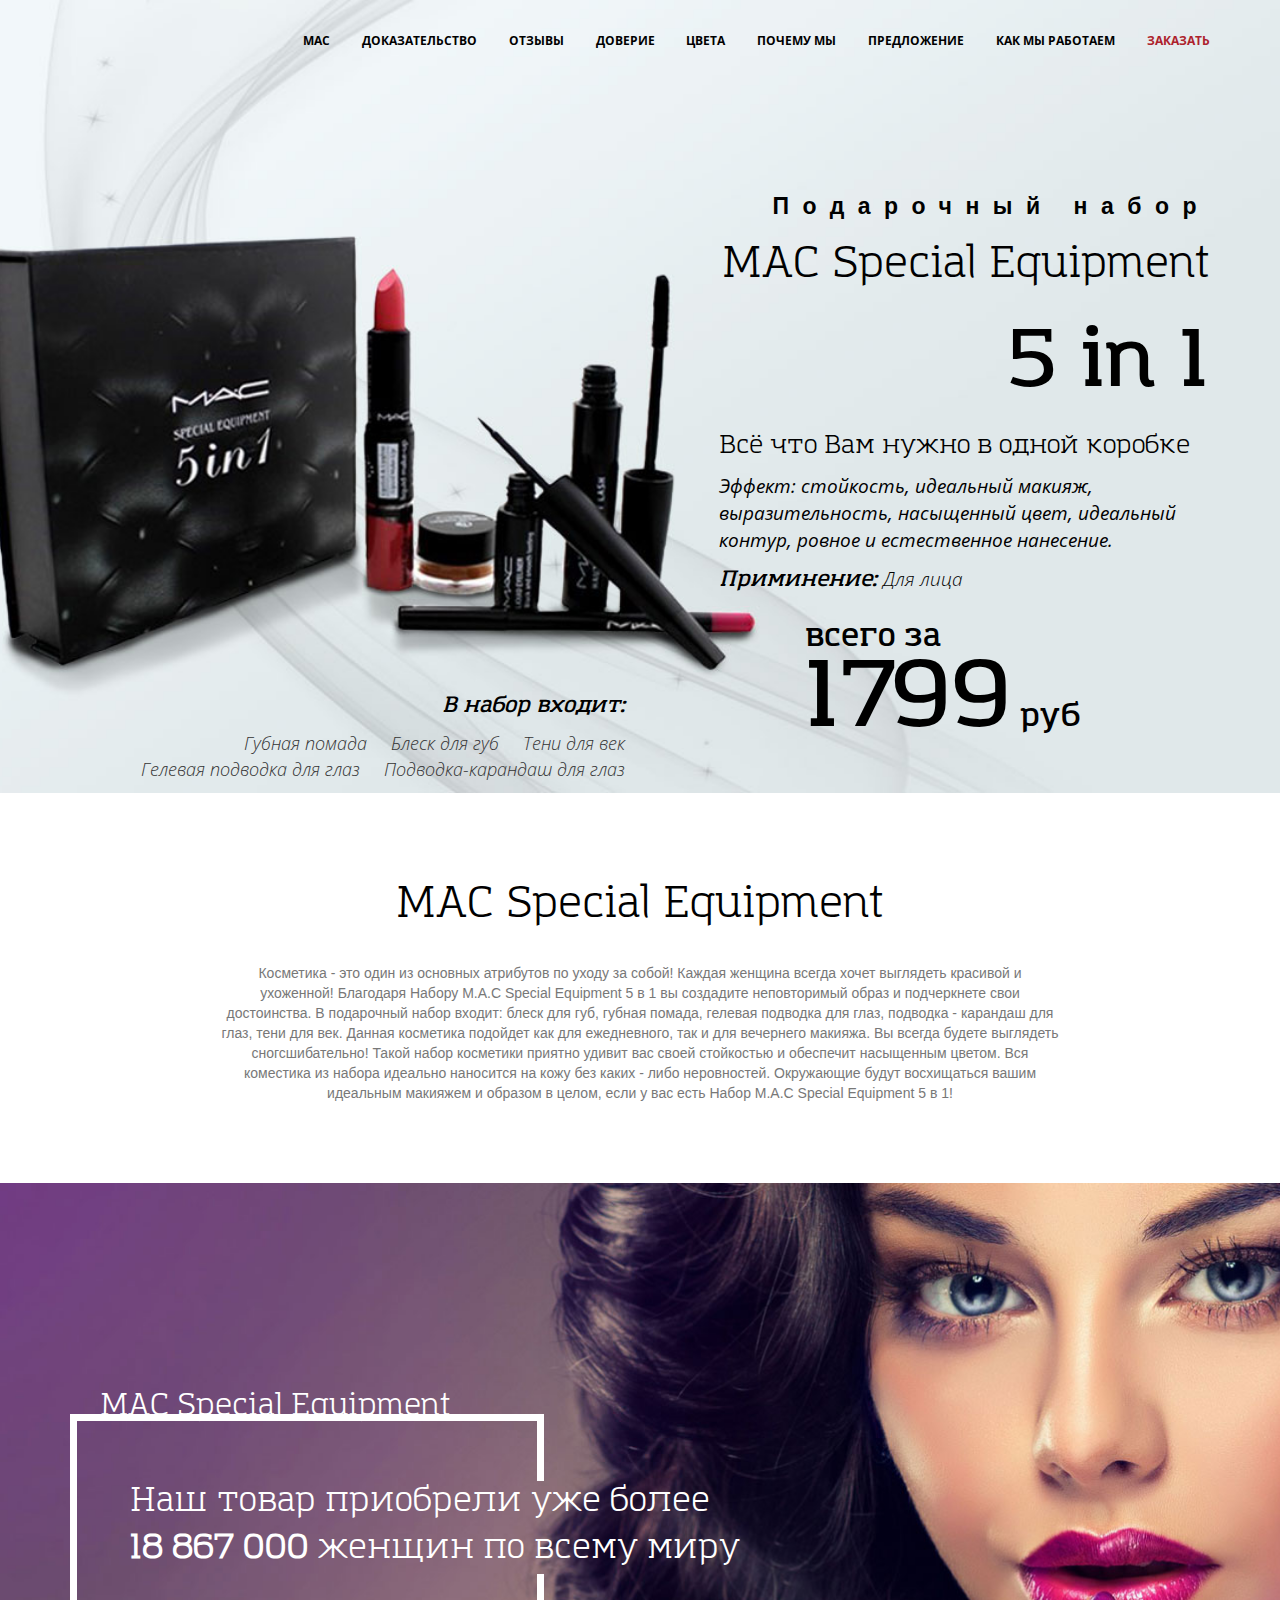
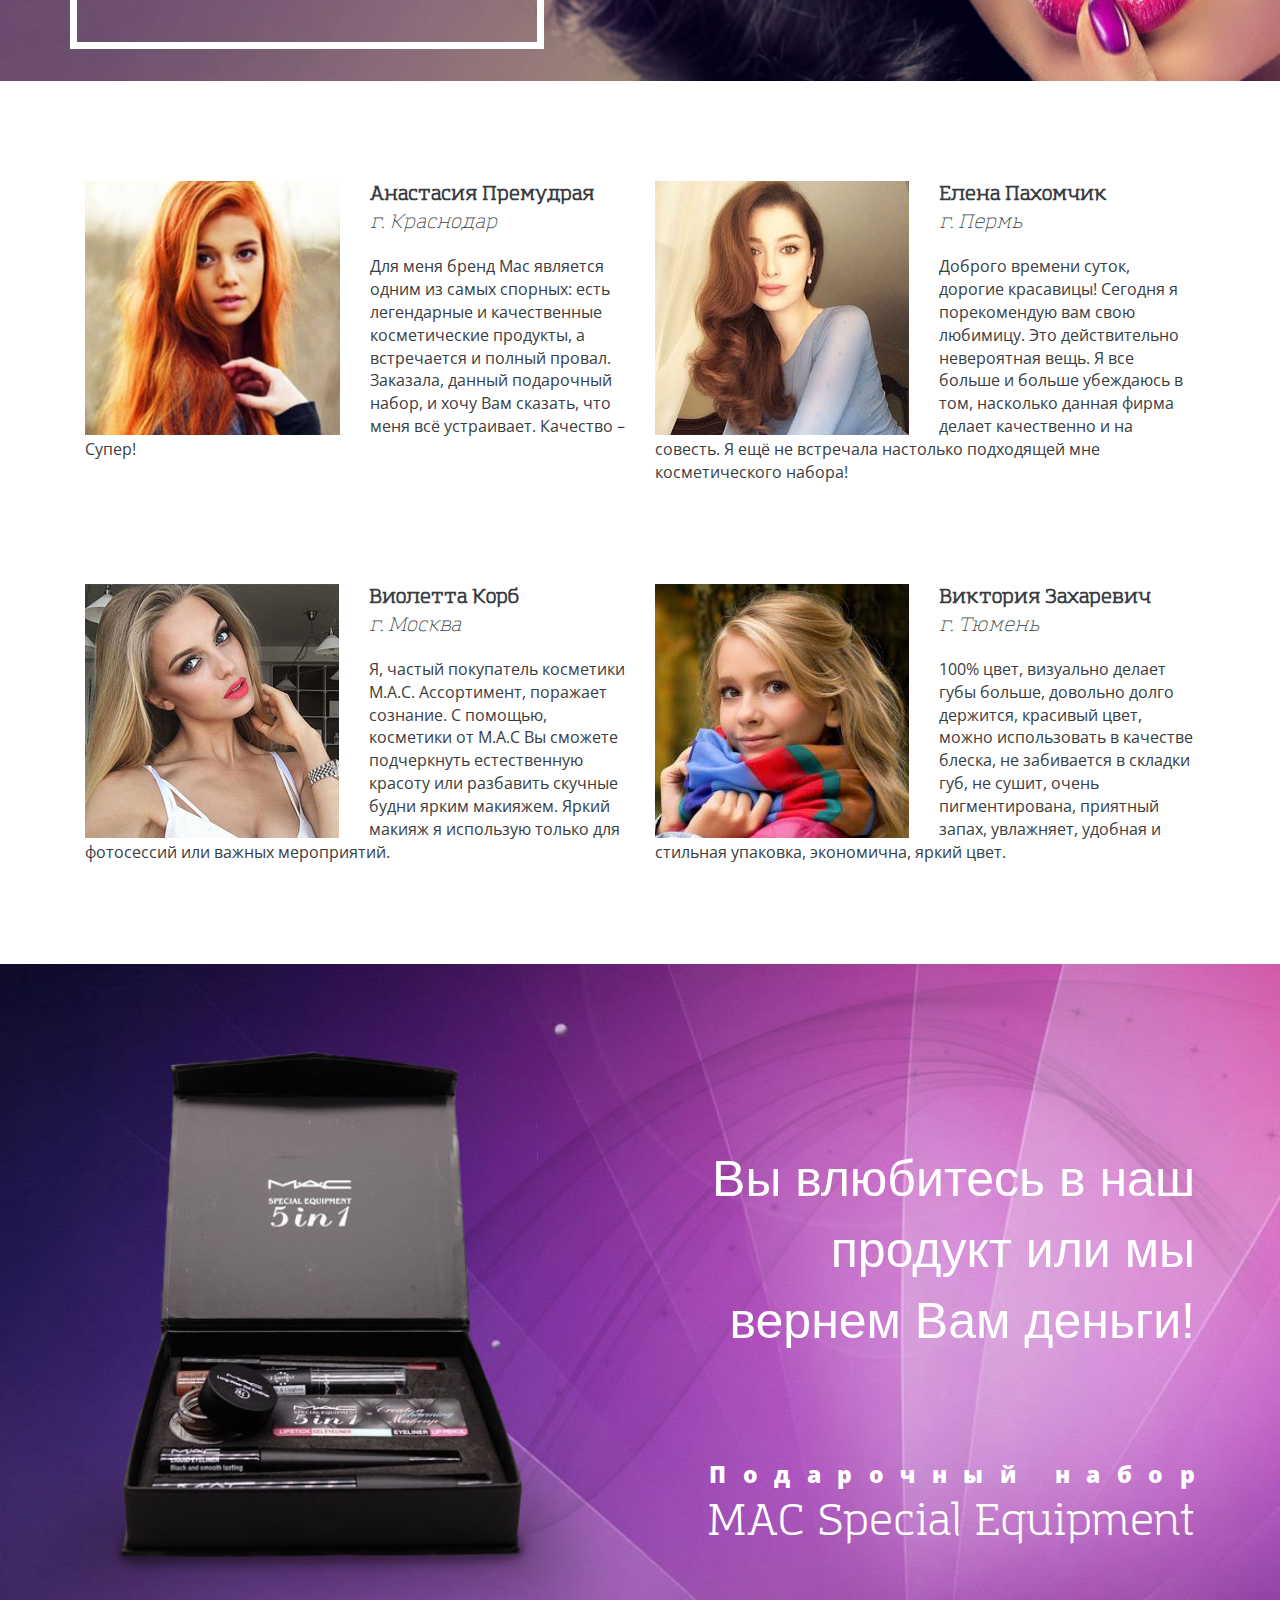
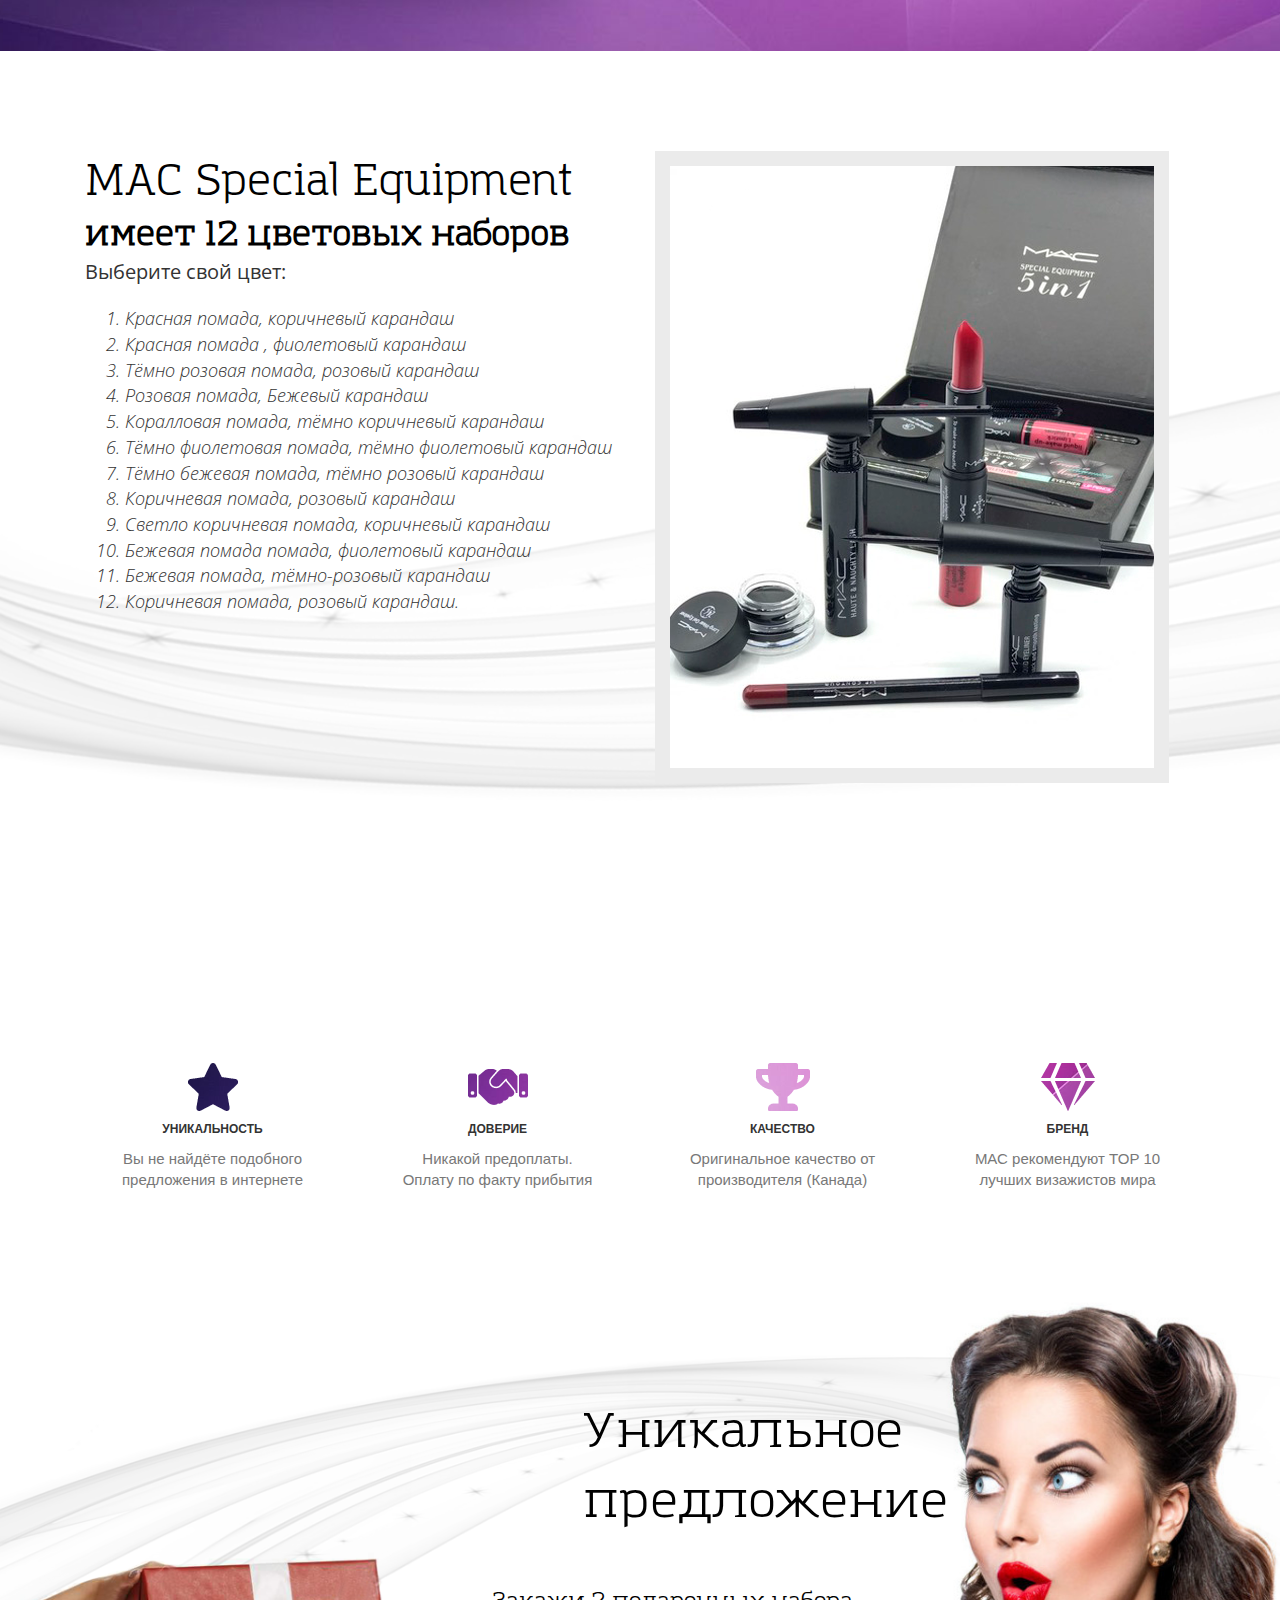
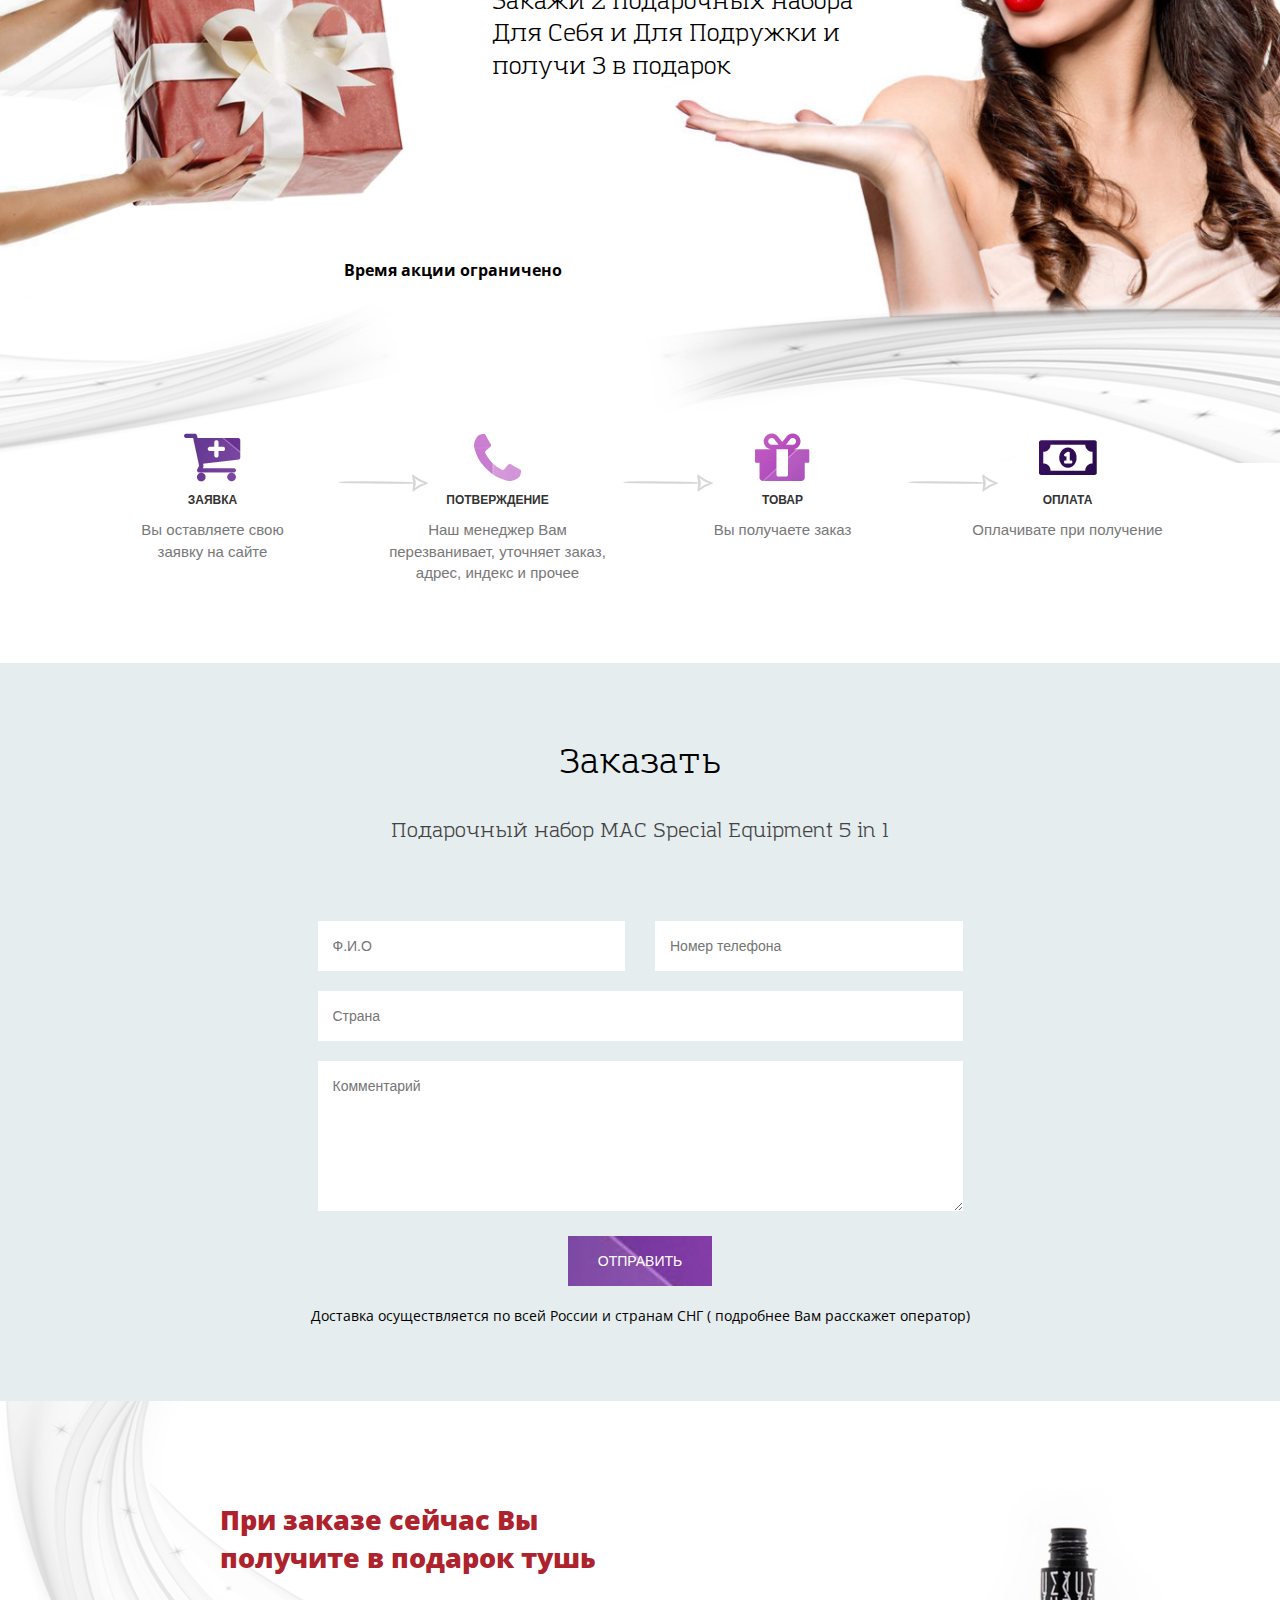
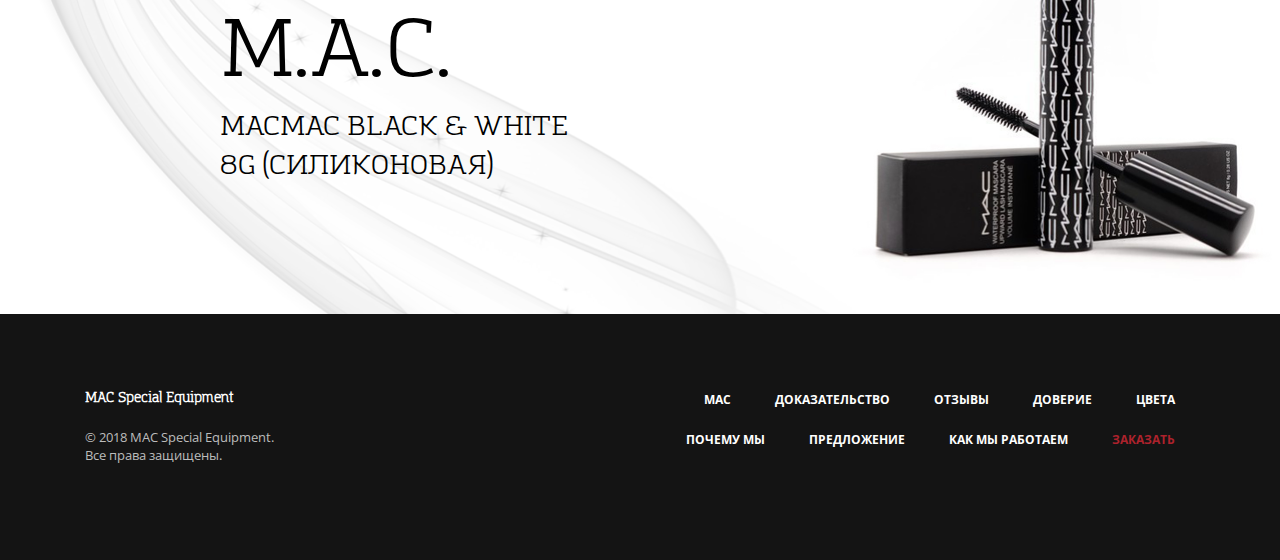
<file: index.html>
<!DOCTYPE html>
<html lang="ru">
<head>
	<meta charset="UTF-8">
	<meta http-equiv="X-UA-Compatible" content="IE=edge">
	<meta name="viewport" content="width=device-width, initial-scale=1, shrink-to-fit=no">
	<title>Landing</title>
	<link rel="stylesheet" href="css/style.css">
	<link rel="stylesheet" href="css/responsive.css">
	<link rel="stylesheet" href="css/bootstrap.css">
	<link rel="stylesheet" href="css/slicknav.css">
	<link href="https://fonts.googleapis.com/css?family=Open+Sans:300,300i,400,400i,600,600i,700,700i,800,800i&amp;subset=cyrillic,cyrillic-ext" rel="stylesheet">
	<link href="http://allfont.ru/allfont.css?fonts=baskerville-light-italic" rel="stylesheet" type="text/css" />
	<script src="https://ajax.googleapis.com/ajax/libs/jquery/2.2.2/jquery.min.js"></script>
	<script src="js/jquery.slicknav.js"></script>
	<script src="js/bootstrap.min.js"></script>
	<script src="js/bootstrap.bundle.js"></script>
</head>
<body>
<header>
<div class="container">
	<div class="main-menu">
		<ul id="menu" class="scroll-menu">
			<li><a href="#mac">mac</a></li>
			<li><a href="#dok">доказательство</a></li>
			<li><a href="#testim">отзывы</a></li>
			<li><a href="#dover">Доверие</a></li>
			<li><a href="#color">цвета</a></li>
			<li><a href="#why">Почему мы</a></li>
			<li><a href="#pred">предложение</a></li>
			<li><a href="#work">как мы работаем</a></li>
			<li><a href="#zakazat">заказать</a></li>
		</ul>
	</div>
	<div class="row">
	<div class="col-md-6">
		<div class="left-bottom-text">
			<p class="in-set">В набор входит:</p>
			<ul class="list-in-set">
				<li>Губная помада</li>
				<li>Блеск для губ</li>
				<li>Тени для век</li>
				<li>Гелевая подводка для глаз</li>
				<li>Подводка-карандаш для глаз</li>
			</ul>
		</div>
	</div>
	<div class="col-md-6">
		<div class="right-text right-text-desktop">
			<p class="surprize-set">Подарочный набор</p>
			<p class="name-mac">МАС Special Equipment</p>
			<p class="in51">5 in 1</p>
			<p class="info1">Всё что Вам нужно в одной коробке</p>
			<p class="info2">Эффект: стойкость, идеальный макияж, выразительность, насыщенный цвет, идеальный контур, ровное и естественное нанесение.</p>
			<p class="info3">Приминение: <span>Для лица</span></p>
			<p class="price">всего за <br><span>1799</span> руб</p>
		</div>
		<div class="right-text right-text-mobile">
			<p class="name-mac">МАС Special Equipment</p>
			<p class="price">всего за <br><span>1799</span> руб</p>
			<img style="width: 100%;" src="img/product-header.png" alt="">
		</div>
	</div>
	</div>
</div>
</header>
<div class="wrapper">
	<div class="content">
		<div id="mac" class="block-mac">
			<div class="container">
				<div class="t1">МАС Special Equipment</div>
				<div class="text-about-mac">
					Косметика - это один из основных атрибутов по уходу за собой! Каждая женщина всегда хочет выглядеть красивой и ухоженной! Благодаря Набору M.A.C Special Equipment 5 в 1 вы создадите неповторимый образ и подчеркнете свои достоинства. В подарочный набор входит: блеск для губ, губная помада, гелевая подводка для глаз, подводка - карандаш для глаз, тени для век. Данная косметика подойдет как для ежедневного, так и для вечернего макияжа. Вы всегда будете выглядеть сногсшибательно! Такой набор косметики приятно удивит вас своей стойкостью и обеспечит насыщенным цветом. Вся коместика из набора идеально наносится на кожу без каких - либо неровностей. Окружающие будут восхищаться вашим идеальным макияжем и образом в целом, если у вас есть Набор M.A.C Special Equipment 5 в 1!
				</div>
			</div>
		</div>
		<div id="dok" class="block-doc">
			<div class="container">
				<div class="t1">МАС Special Equipment</div>
				<div class="img-conture">
					<img src="img/conture.png" alt="">
				</div>
				<div class="text-our-product">
					Наш товар приобрели  уже более<br> <strong>18 867 000</strong> женщин по всему миру
				</div>
			</div>
		</div>
		<div id="testim" class="block-testimonials">
			<div class="container">
				<div class="col-md-6">
					<div class="testimonials-item clearfix">
						<div class="avatar">
							<img src="img/avatar-1.jpg" alt="">
						</div>
						<div class="box-text-testimonials">
							<div class="name">Анастасия Премудрая</div>
							<div class="city"><i>г. Краснодар</i></div>
							<div class="testmon-text">
								Для меня бренд Mac является одним из самых спорных: есть легендарные и качественные косметические продукты, а встречается и полный провал. Заказала, данный подарочный набор, и хочу Вам сказать, что меня всё устраивает. Качество – Супер!
							</div>
						</div>
					</div>
				</div>
				<div class="col-md-6">
					<div class="testimonials-item clearfix">
						<div class="avatar">
							<img src="img/avatar-2.jpg" alt="">
						</div>
						<div class="box-text-testimonials">
							<div class="name">Елена Пахомчик</div>
							<div class="city"><i>г. Пермь</i></div>
							<div class="testmon-text">
								Доброго времени суток, дорогие красавицы! Сегодня я порекомендую вам свою любимицу. Это действительно невероятная вещь. Я все больше и больше убеждаюсь в том, насколько данная фирма делает качественно и на совесть. Я ещё не встречала настолько подходящей мне косметического набора!
							</div>
						</div>
					</div>
				</div>
				<div class="col-md-6">
					<div class="testimonials-item clearfix">
						<div class="avatar">
							<img src="img/avatar-3.jpg" alt="">
						</div>
						<div class="box-text-testimonials">
							<div class="name">Виолетта Корб</div>
							<div class="city"><i>г. Москва</i></div>
							<div class="testmon-text">
								Я, частый покупатель косметики M.A.C. Ассортимент, поражает сознание. С помощью, косметики от M.A.C Вы сможете подчеркнуть естественную красоту или разбавить скучные будни ярким макияжем. Яркий макияж я использую только для фотосессий или важных мероприятий.
							</div>
						</div>
					</div>
				</div>
				<div class="col-md-6">
					<div class="testimonials-item clearfix">
						<div class="avatar">
							<img src="img/avatar-4.jpg" alt="">
						</div>
						<div class="box-text-testimonials">
							<div class="name">Виктория Захаревич</div>
							<div class="city"><i>г. Тюмень</i></div>
							<div class="testmon-text">
								100% цвет, визуально делает губы больше, довольно долго держится, красивый цвет, можно использовать в качестве блеска, не забивается в складки губ, не сушит, очень пигментирована, приятный запах, увлажняет, удобная и стильная упаковка, экономична, яркий цвет.
							</div>
						</div>
					</div>
				</div>
			</div>
		</div>
		<div id="dover" class="block-dov">
			<div class="container">
				<div class="col-md-6 hidden-sm"></div>
				<div class="col-md-6">
					<div class="love-product-text">
						Вы влюбитесь в наш<br>продукт или мы<br>вернeм Вам деньги!
					</div>
					<div class="text-surprize">
						<p>Подарочный набор</p>
						<span>МАС Special Equipment</span>
					</div>
					<div class="product-img-mobile"><img style="width: 100%;" src="img/product-dov.png" alt=""></div>
				</div>
			</div>
		</div>
		<div id="color" class="block-12-set">
			<div class="container">
				<div class="col-md-6">
					<p class="t1">МАС Special Equipment</p>
					<strong class="t2">имеет 12 цветовых наборов</strong>
					<span class="choose-color">Выберите свой цвет:</span>
					<ol>
						<li><a href="#" onMouseOver="changeImg1('img/1')" onMouseOut="changeImg1('img/1')" >Красная помада, коричневый карандаш</a> </li>
						<li><a href="#" onMouseOver="changeImg1('img/2')" onMouseOut="changeImg1('img/2')" >Красная помада , фиолетовый карандаш</a> </li>
						<li><a href="#" onMouseOver="changeImg1('img/3')" onMouseOut="changeImg1('img/3')" >Тёмно розовая помада, розовый карандаш</a> </li>
						<li><a href="#" onMouseOver="changeImg1('img/4')" onMouseOut="changeImg1('img/4')" >Розовая помада, Бежевый карандаш</a> </li>
						<li><a href="#" onMouseOver="changeImg1('img/5')" onMouseOut="changeImg1('img/5')" >Коралловая помада, тёмно коричневый карандаш</a> </li>
						<li><a href="#" onMouseOver="changeImg1('img/6')" onMouseOut="changeImg1('img/6')" >Тёмно фиолетовая помада, тёмно фиолетовый карандаш</a> </li>
						<li><a href="#" onMouseOver="changeImg1('img/7')" onMouseOut="changeImg1('img/7')" >Тёмно бежевая помада, тёмно розовый карандаш</a> </li>
						<li><a href="#" onMouseOver="changeImg1('img/8')" onMouseOut="changeImg1('img/8')" >Коричневая помада, розовый карандаш</a> </li>
						<li><a href="#" onMouseOver="changeImg1('img/9')" onMouseOut="changeImg1('img/9')" >Светло коричневая помада, коричневый карандаш</a> </li>
						<li><a href="#" onMouseOver="changeImg1('img/10')" onMouseOut="changeImg1('img/10')" >Бежевая помада помада, фиолетовый карандаш</a> </li>
						<li><a href="#" onMouseOver="changeImg1('img/11')" onMouseOut="changeImg1('img/11')" >Бежевая помада, тёмно-розовый карандаш</a> </li>
						<li><a href="#" onMouseOver="changeImg1('img/12')" onMouseOut="changeImg1('img/12')" >Коричневая помада, розовый карандаш. </a> </li>
						
					</ol>
				</div>
				<div class="col-md-6 border-img">
					<img src="img/1.png" name="pict1" border=0>
				</div>
			</div>
		</div>
		<div id="why" class="block-services">
			<div class="container">
				<div class="col-md-3 service-item">
					<div class="icon-service">
						<img src="img/icon-service-1.png" alt="">
					</div>
					<div class="t1">Уникальность</div>
					<div class="text-service">
						Вы не найдёте подобного предложения в интернете
					</div>
				</div>
				<div class="col-md-3 service-item">
					<div class="icon-service">
						<img src="img/icon-service-2.png" alt="">
					</div>
					<div class="t1">Доверие</div>
					<div class="text-service">
						Никакой	 предоплаты. Оплату по факту  прибытия
					</div>
				</div>
				<div class="col-md-3 service-item">
					<div class="icon-service">
						<img src="img/icon-service-3.png" alt="">
					</div>
					<div class="t1">Качество</div>
					<div class="text-service">
						Оригинальное качество от производителя (Канада)
					</div>
				</div>
				<div class="col-md-3 service-item">
					<div class="icon-service">
						<img src="img/icon-service-4.png" alt="">
					</div>
					<div class="t1">Бренд</div>
					<div class="text-service">
						МАС рекомендуют TOP 10 лучших визажистов мира
					</div>
				</div>
			</div>
		</div>
		<div id="pred" class="block-offer">
			<div class="container">
				<div class="t1">Уникальное<br> предложение</div>
				<div class="st1">Закажи 2 подарочных набора<br> Для Себя и Для Подружки и <br>получи 3 в подарок</div>
				<div class="timer">
					<p class="time-limit">Время акции ограничено</p>
					<script src="http://megatimer.ru/s/a944380a18f1851bfe06164e8959ad58.js"></script>
				</div>
			</div>
		</div>
		<div id="work" class="block-work">
			<div class="container">
				<div class="col-md-3 work-item">
					<div class="icon-work">
						<img src="img/icon-work-1.png" alt="">
					</div>
					<div class="t1">заявка</div>
					<div class="text-work">
						Вы оставляете свою<br> заявку на сайте
					</div>
				</div>
				<div class="col-md-3 work-item">
					<div class="icon-work">
						<img src="img/icon-work-2.png" alt="">
					</div>
					<div class="t1">Потверждение</div>
					<div class="text-work">
						Наш менеджер Вам перезванивает, уточняет заказ, адрес, индекс и прочее
					</div>
				</div>
				<div class="col-md-3 work-item">
					<div class="icon-work">
						<img src="img/icon-work-3.png" alt="">
					</div>
					<div class="t1">Товар</div>
					<div class="text-work">
						Вы получаете заказ
					</div>
				</div>
				<div class="col-md-3 work-item">
					<div class="icon-work">
						<img src="img/icon-work-4.png" alt="">
					</div>
					<div class="t1">Оплата</div>
					<div class="text-work">
						Оплачивате при получение
					</div>
				</div>
			</div>
		</div>
		<div id="zakazat" id="form-back" class="block-order">
			<div class="container">
				<div class="t1">
					Заказать
				</div>
				<div class="st1">
					Подарочный набор МАС Special Equipment 5 in 1
				</div>
				<div class="form-order">
					<form id="formid" action="mail.php" method="post">
						<div class="lvl-1 lvl clearfix">
							<div class="col-md-6">
								<input type="text" name="name" placeholder="Ф.И.О">
							</div>
							<div class="col-md-6">
								<input type="tel" id="tel" name="tel" placeholder="Номер телефона">
							</div>
						</div>
						<div class="lvl-2 lvl clearfix">
							<div class="col-md-12">
								<input type="text" id="city" name="city" placeholder="Страна">
							</div>
						</div>
						<div class="lvl-3 lvl clearfix">
							<div class="col-md-12">
								<textarea id="message" name="message" placeholder="Комментарий"></textarea>
							</div>
						</div>
						<div class="lvl-4 lvl clearfix">
							<div class="col-md-12">
								<input id="submit_button" name="submit" type="submit" value="Отправить">
							</div>
						</div>
					</form>
				</div>
				<div class="text-delivery">
					Доставка осуществляется по всей России и странам СНГ ( подробнее Вам расскажет оператор)
				</div>
			</div>
		</div>
		<div class="block-present">
			<div class="container">
			<div class="text-present">
				<div class="t1">При заказе сейчас Вы <br>получите в подарок тушь</div>
				<div class="big-t2">M.A.C.</div>
				<div class="st1">MACMAC BLACK & WHITE <br>8G (СИЛИКОНОВАЯ)</div>
				<div class="product-pressent-mobile"><img style="width:100%;" src="img/product-present.png" alt=""></div>
			</div>
			</div>
		</div>
	</div>
</div>
<footer class="clearfix">
<div class="container">
	<div class="col-md-6">
		<div class="t1">
			MAC Special Equipment 
		</div>
		<div class="copyright">
			© 2018 MAC Special Equipment. <br>Все права защищены.
		</div>
	</div>
	<div class="col-md-6">
		<div class="footer-main-menu">
			<ul>
				<li><a href="#mac">mac</a></li>
				<li><a href="#dok">доказательство</a></li>
				<li><a href="#testim">отзывы</a></li>
				<li><a href="#dover">Доверие</a></li>
				<li><a href="#color">цвета</a></li>
				<li><a href="#why">Почему мы</a></li>
				<li><a href="#pred">предложение</a></li>
				<li><a href="#work">как мы работаем</a></li>
				<li><a href="#zakazat">заказать</a></li>
			</ul>
		</div>
	</div>
</div>
</footer>
<script>
	var $ =jQuery;
	$(function(){
		$('#menu').slicknav();
	});
</script>
<script type="text/javascript" language="JavaScript">
 function changeImg1(source)
 {  document.pict1.src = source + '.png';
 };
</script>
<script>
$('#submit_button').click(function(){
    $.ajax({
        url: 'mail.php',
        type: 'POST',
        dataType: 'html',
        data: $('#formid').serialize(), 
        success: function(response) {
            alert('Спасибо за заказ. В ближайшее время наш менеджер свяжется с Вами'); // отправлено удачно
            },
        error: function(response) {
            alert(response); // ошибка
            }
    });
	return true;
});

</script>
<script type="text/javascript">
		 jQuery(document).ready(function(){
			jQuery(".scroll-menu").on("click","a", function (event) {
				event.preventDefault();
				var id  = jQuery(this).attr('href'),
					top = jQuery(id).offset().top;
				jQuery('body,html').animate({scrollTop: top}, 1500);
			});
		});
</script>

</body>
</html>
</file>
<file: css/style.css>
@font-face {
    font-family:'Amazing Grotesk';
    src: url('../fonts/Amazing Grotesk.eot');
	src: url('../fonts/Amazing Grotesk.eot?#iefix') format('embedded-opentype'),
		url('../fonts/Amazing Grotesk.woff2') format('woff2'),
		url('../fonts/Amazing Grotesk.woff') format('woff'),
		url('../fonts/Amazing Grotesk.svg#Amazing Grotesk') format('svg');
    font-weight: 400;
    font-style: normal;
    font-stretch: normal;
    unicode-range: U+0020-04D9;
}
@font-face {
    font-family:'Amazing Grotesk Demi Bold';
    src: url('../fonts/Amazing Grotesk DemiBold.eot');
	src: url('../fonts/Amazing Grotesk DemiBold.eot?#iefix') format('embedded-opentype'),
		url('../fonts/Amazing Grotesk DemiBold.woff2') format('woff2'),
		url('../fonts/Amazing Grotesk DemiBold.woff') format('woff'),
		url('../fonts/../fonts/Amazing Grotesk DemiBold.svg#Amazing Grotesk DemiBold') format('svg');
    font-weight: 600;
    font-style: normal;
    font-stretch: normal;
    unicode-range: U+0020-04D9;
}
@font-face {
    font-family:'Amazing Grotesk Light';
    src: url('../fonts/Amazing Grotesk Light.eot');
	src: url('../fonts/Amazing Grotesk Light.eot?#iefix') format('embedded-opentype'),
		url('../fonts/Amazing Grotesk Light.woff2') format('woff2'),
		url('../fonts/Amazing Grotesk Light.woff') format('woff'),
		url('../fonts/Amazing Grotesk Light.svg#Amazing Grotesk Light') format('svg');
    font-weight: 300;
    font-style: normal;
    font-stretch: normal;
    unicode-range: U+0020-04D9;
}
*{
	padding: 0;
	margin: 0;
}
ul{
	list-style: none;
}
header{
	position: relative;
	background-image:url(../img/bg-header-banner.jpg);
	background-repeat: no-repeat;
	background-size: cover;
	background-position: center center;
}
header .left-bottom-text{
	text-align: right;
	margin-top: 600px;
}
header .left-bottom-text .in-set{
	font-size: 22px;
	color:black;
	font-family:'Amazing Grotesk Demi Bold';
	font-style: italic;
}
header .left-bottom-text .list-in-set li{
	display: inline-block;
	margin: 0 0 0 20px;
	font-style: italic;
	font-family: 'Open Sans', sans-serif;
	font-weight: lighter;
	font-size: 18px;
}
header .right-text .surprize-set{
	margin-top: 100px;
	font-size: 23px;
	letter-spacing: 13.5px;
	color:black;
	font-weight: 900;
	text-align: right;
}
header .right-text .in51{
	font-size: 80px;
	text-align: right;
	color:black;
	font-weight: bold;
	font-family:'Amazing Grotesk Demi Bold';
}
header .right-text .name-mac{
	font-size: 42px;
	color:black;
	text-align: right;
	font-family:'Amazing Grotesk';
}
header .right-text .info1{
	font-size: 25px;
	color:black;
	margin-left: 64px;
	font-family:'Amazing Grotesk';
}
header .right-text .info2{
	font-size: 19px;
	color:black;
	margin-left: 64px;
	font-style: italic;
	font-family:'Open Sans', sans-serif;
}
header .right-text .info3{
	font-size: 22px;
	color:black;
	margin-left: 64px;
	font-family:'Amazing Grotesk Demi Bold';
	font-style: italic;
}
header .right-text .info3 span{
	font-size: 19px;
	color:black;
	font-style: italic;
	font-family:'Open Sans', sans-serif;
	font-weight: lighter;
}
header .right-text .price{
	font-size: 32px;
	color:black;
	margin-left: 150px;
	line-height: 60px;
	font-family:'Amazing Grotesk Demi Bold';
}
header .right-text .price span{
	font-size: 92px;
	color:black;
	font-family:'Amazing Grotesk Demi Bold';
	font-weight: bold;
}
.main-menu {
	text-align: right;
	z-index: 10;
}
.main-menu ul{
	padding: 30px 0; 
}
.main-menu ul li{
	display:inline-block;
	margin-left: 28px;
}
.slicknav_menu ul li a{
	text-transform: uppercase;
}
.main-menu ul li:last-child a{
	color:#ad222c;
}
.main-menu ul li a{
	color:black;
	font-size: 12px;
	font-weight: bold;
	text-transform: uppercase;
	font-family: 'Open Sans', sans-serif;
}
.main-menu ul li a:hover{
	color:#ad222c;
	text-decoration: none;
}

.block-mac{
	padding: 80px 0;
}
.block-mac .t1{
	font-size: 42px;
	color:black;
	text-align: center;
	padding-bottom: 30px;
	font-family:'Amazing Grotesk';
}
.block-mac .text-about-mac{
	color:#787878;
	font-size: 16px;
	text-align: center;
	padding: 0 150px;
	font-size: inherit;
}
.block-doc{
	background-image: url(../img/bg-block-doc.jpg);
	background-repeat: no-repeat;
	background-size: cover;
	background-position: center center;
	position: relative;
}
.block-doc .t1{
	font-size: 30px;
	color: white;
	padding: 301px 0 50px 30px;
	font-family:'Amazing Grotesk';
}
.block-doc .text-our-product{
	font-size: 33px;
	color: white;
	padding: 0 0 110px 60px;
	font-family:'Amazing Grotesk';
}
.block-doc .img-conture{
	position: absolute;
	top:330px;
}
.block-testimonials{
	padding: 100px 0 0 0;
}
.block-testimonials .testimonials-item{
	margin-bottom: 100px;
}
.block-testimonials .testimonials-item .avatar{
	float:left;
	margin-right: 30px;
}
.block-testimonials .testimonials-item .box-text-testimonials .name{
	color:#393c41;
	font-size: 19px;
	font-weight: 600;
	font-family:'Amazing Grotesk';
}
.block-testimonials .testimonials-item .box-text-testimonials .city{
	color:#393c41;
	font-size: 19px;
	padding-bottom: 20px;
	font-family:'Amazing Grotesk Light';
	font-style: italic;
	font-weight: lighter;
}
.block-testimonials .testimonials-item .box-text-testimonials .testmon-text{
	color:#393c41;
	font-size: 16px;
	font-family: 'Open Sans', sans-serif;
}
.block-dov{
	background-image: url(../img/bg-dov.jpg);
	background-repeat: no-repeat;
	background-size: cover;
	background-position: center center;
}
.block-dov .love-product-text{
	font-size: 63px;
	color:white;
	text-align: right;
	padding: 180px 0 100px 0;
	font-family: 'Baskerville Light Italic', arial;
}
.block-dov .text-surprize p{
	font-size: 23px;
	color:white;
	letter-spacing: 16.5px;
	text-align: right;
	margin: 0 -16px 0 0px;
	font-family: 'Open Sans', sans-serif;
	font-weight: 900;
}
.block-dov .text-surprize span{
	font-size: 42px;
	color:white;
	display: block;
	margin-bottom: 100px;
	text-align: right;
	font-family:'Amazing Grotesk';
}
.block-12-set{
	background-image: url(../img/bg-12.png);
	background-repeat: no-repeat;
	background-size: cover;
	background-position: center center;
	padding: 100px 0 200px 0;
}
.block-12-set .t1{
	color:black;
	font-size: 42px;
	margin: 0;
	font-family:'Amazing Grotesk';
}
.block-12-set .t2{
	color:black;
	font-size: 33px;
	font-family:'Amazing Grotesk';
}
.block-12-set ol{
	margin: 20px 0 0 40px; 
}
.block-12-set ol li{
	font-size: 18px;
	font-family: 'Open Sans', sans-serif;
	font-style: italic;
	font-weight: lighter;
}
.block-services{
	padding: 80px 0;
}
.block-services .service-item{
	text-align: center;
	padding: 0 44px;
}
.block-services .service-item .t1{
	font-size: 12px;
	font-weight: 600;
	padding: 10px 0;
	text-transform: uppercase;
}
.block-services .service-item .text-service{
	font-size: 15px;
	color:#787878;
}
.block-offer{
	background-image: url(../img/bg-timer.png);
	background-repeat: no-repeat;
	background-size: cover;
}
.block-offer .t1{
	font-size: 49px;
	color:black;
	margin-top: 125px;
	margin-left: 45%;
	margin-bottom: 50px;
	font-family:'Amazing Grotesk';
}
.block-offer .st1{
	font-size: 23px;
	color:black;
	margin-left: 37%;
	margin-bottom:175px;
	font-family:'Amazing Grotesk';
}
.block-offer .timer {
	display: inline-block;
	margin-left: 24%;
	margin-bottom: 27%;
}
.block-offer .timer .time-limit{
	font-size: 16px;
	color:black;
	text-align: right;
	font-family: 'Open Sans', sans-serif;
	font-weight: bold;
}
.block-offer .timer .timer-separator{
	color:black !important;
}
.block-work{
	padding: 80px 0;
	margin: -110px 0 0 0;
}
.block-work .work-item{
	text-align: center;
	padding: 0 30px;
	position: relative;
}
.block-work .work-item:nth-of-type(4):after{
	display: none;
}
.block-work .work-item:after{
	content:'';
	position: absolute;
	top:41px;
	left: 268px;
	display: block;
	width: 90px;
	height: 18px;
	background-image: url(../img/arrow.png);
	background-repeat: no-repeat;
}
.block-work .work-item .t1{
	font-size: 12px;
	font-weight: 600;
	padding: 10px 0;
	text-transform: uppercase;
}
.block-work .work-item .text-work{
	font-size: 15px;
	color:#787878;
}
.block-order{
	background: #e5edee;
	padding: 75px 0;
}
.block-order .t1{
	font-size: 34px;
	color:black;
	text-align: center;
	margin-bottom: 30px;
	font-family:'Amazing Grotesk';
}
.block-order .st1{
	font-size: 20px;
	color:#434343;
	text-align: center;
	margin-bottom: 75px;
	font-family:'Amazing Grotesk';
}
.block-order .form-order{
	width: 675px;
	margin: 0 auto;
}
.block-order .form-order form input[type="text"]{
	border: none;
	padding: 15px;
	background: white;
	width: 100%;
}
.block-order .form-order form input[type="tel"]{
	border: none;
	padding: 15px;
	background: white;
	width: 100%;
}
.block-order .form-order form .lvl-4{
	text-align: center;
}
.block-order .form-order form input[type="submit"]{
	border: none;
	padding: 15px 30px;
	background-image:url(../img/btn-submit.png);
	background-repeat: no-repeat;
	background-size: cover;
	text-align: center;
	color:white;
	text-transform: uppercase;
}
.block-order .form-order form textarea{
	border: none;
	padding: 15px;
	background: white;
	width: 100%;
	height: 150px;
}
.block-order .form-order .lvl{
	padding-bottom: 20px;
}
.block-order .text-delivery{
	text-align: center;
	color:black;
	font-size: 14px;
	font-family: 'Open Sans', sans-serif;
}
.block-present{
	background-image:url(../img/bg-present.png);
	background-repeat: no-repeat;
	background-size: cover;
	padding: 130px 0 170px 0;;
}
.block-present .t1{
	color:#ad222c;
	font-size: 27px;
	margin-bottom: 15px;
	font-family: 'Open Sans', sans-serif;
	font-weight: 900;
}
.block-present .text-present{
	margin-left: 150px;
}
.block-present .big-t2{
	color:black;
	font-size:90px;
	font-family:'Amazing Grotesk';
}
.block-present .st1{
	color:black;
	font-size: 27px;
	font-family:'Amazing Grotesk';
}
footer{
	background: #141414;
	padding: 75px 0;
}
footer .t1{
	color:white;
	font-size: 13px;
	margin-bottom: 20px;
	font-family:'Amazing Grotesk';
	font-weight: bold;
}
footer .copyright{
	color:#bcbcbc;
	font-size: 13px;
	margin-bottom: 20px;
	font-family: 'Open Sans', sans-serif;
}
footer .footer-main-menu{
	text-align: right;
}
footer .footer-main-menu li{
	display: inline-block;
	margin: 0 20px 20px 20px;
	text-align: right;
}
footer .footer-main-menu li:last-child a{
	color:#ad222c;
}
footer .footer-main-menu li a{
	color:white;
	font-weight: bold;
	text-transform: uppercase;
	font-size: 12px;
	font-family: 'Open Sans', sans-serif;
}
footer .footer-main-menu li a:hover{
	color:#ad222c;
	text-decoration: none;
}
.right-text-mobile{
	display: none;;
}
.product-img-mobile{
	display:none;
}
.product-pressent-mobile{
	display: none;
}
.border-img img{border: 15px solid #ebebeb;}
.block-12-set ol li a{
	color: #333;
}
.block-12-set ol li a:hover{
	color: #ad222c;
}
.block-12-set .choose-color{
	font-family: 'Open Sans', sans-serif;
	font-size: 20px;
}
</file>
<file: css/responsive.css>
@media screen and (min-width: 1700px){
.block-offer .timer{
		margin-bottom: 39%;
	}
}
@media screen and (max-width: 1400px){
	.block-doc .t1{
		padding: 201px 0 50px 30px;
	}
	.block-doc .img-conture{
		top:231px;
	}
	.block-dov .love-product-text{
		font-size: 50px;
	}
	.block-present{
		padding: 100px 0 130px 0;
	}
	.block-present .big-t2{
		font-size: 80px;
	}
	.block-offer .timer{
		margin-bottom: 15%;
	}
	
}
@media screen and (max-width: 1200px){
	.block-work .work-item:after{
		display: none;
	}
	.block-present{
		padding: 90px 0 90px 0;
	}
	.block-present .big-t2{
		font-size: 70px;
	}
	.block-12-set .t1{
		font-size: 40px;
	}
	.block-12-set .t2{
		font-size: 31px;
	}
	.block-12-set{
		padding: 100px 0 100px 0;
	}
	
	header .right-text .surprize-set{
		font-size: 20px;
	}
	header .right-text .name-mac{
		font-size: 40px;
	}
	header .right-text .info1{
		font-size: 22px;
	}
	header .left-bottom-text{
		margin-top: 600px;
	}
	header .right-text .in51{
		font-size: 60px;
	}
	.block-doc .t1{
		padding: 125px 0 50px 30px;
	}
	.block-doc .img-conture{
		top:155px;
	}
	.block-dov .love-product-text {
		font-size: 37px;
		padding: 90px 0 100px 0;
	}
	.block-dov .text-surprize p{
		font-size: 20px;
	}
	.block-dov .text-surprize span{
		font-size: 40px;
	}
}

@media screen and (min-width: 992px){

}
@media screen and (max-width: 991px){
	.footer-main-menu{
		display: none;
	}
	.slicknav_menu{
		display: block !important;
	}
	.main-menu{
		display: none;
	}
	.block-present {
		padding: 60px 0 60px 0;
	}
	.block-present .big-t2{
		font-size: 50px;
	}
	.block-present .t1{
		font-size: 25px;
	}
	.block-present .st1{
		font-size: 25px;
	}
	.block-doc .t1{
		padding: 61px 0 50px 30px;
	}
	.block-doc .img-conture{
		top:91px;
	}
	header .left-bottom-text{
		margin-top: 20px;
	}
	header{
		background-image:url(../img/bg-header-banner-1.jpg);
		background-position: left;
	}
	header .right-text .info1{
		text-align: right;
	}
	header .right-text .info2{
		text-align: right;
	}
	header .right-text .info3{
		text-align: right;
	}
	header .right-text .surprize-set{
		margin-top: 50px;
	}
	.block-mac .text-about-mac{
		padding: 0;
	}
	.block-12-set {
		padding: 50px 0 50px 0;
	}
	.block-services .service-item {
		padding: 30px 44px;
	}
	.block-offer .t1{
		margin-top: 30px;
		font-size: 40px;
	}
	.block-offer .st1{
		margin-bottom: 100px;
	}
	.block-offer .timer{
		margin-left: 0;
	}
	.block-work{
		padding: 0;
	}
	.block-work .work-item{
		padding: 30px;
	}
	.block-work .work-item:after{
		display: none;
	}
	.block-order .form-order{
		width: 100%;
	}
	.block-order .form-order form input[type="text"]{
		margin-bottom: 22px;
	}
}
@media screen and (min-width: 768px){

}
@media screen and (max-width: 767px){
	.block-offer .st1{
		margin: 0 0 350px 0;
		font-size: 19px;
	}
	.block-offer .timer .time-limit{
		text-align: center;
	}
	.block-doc .t1{
		padding: 30px 0 50px 30px;
	}
	.block-doc .img-conture{
		display: none;
	}
	.block-doc .text-our-product{
		padding: 0 0 55px 30px;
	}
	.block-present .text-present{
		margin-left: 10px;
	}
	.block-present{
	
	}
	.block-offer .t1{
		margin-left: 0;
	}
	.timer #timera944380a18f1851bfe06164e8959ad58{
		min-width: auto !important;
	}
	header{
		background-position: 20%;
	}
	header .right-text .price span{
		font-size: 70px;
	}
	.block-doc .text-our-product{
		font-size: 23px;
	}
	.block-doc .t1{
		padding: 20px 0 40px 30px;
	}
	.block-doc .t1{
		font-size: 28px;
	}
	.block-doc{
		background-position: right;
	}
	.block-testimonials .testimonials-item .avatar{
		width: 100%;
	}
	.block-dov .love-product-text {
		font-size: 37px;
		padding: 25px 0 25px 0;
	}
	.block-dov{
		background-image: url(../img/bg-dov-1.jpg);
		background-position: left;
	}
}

@media screen and (max-width: 600px){
	.block-dov{
		background-position: -1000px;
	}
	.right-text-desktop{
		display: none;
	}
	.right-text-mobile{
		display: block;
	}
	header .left-bottom-text{
		display: none;
	}
	.product-img-mobile{
		display: block;
	}
	.product-pressent-mobile{
		display: block;
	}
	.border-img img{
		width: 100%;
		margin-top: 20px;
	}
}
@media screen and (max-width: 450px){

}
@media screen and (max-width: 375px){

}
</file>
